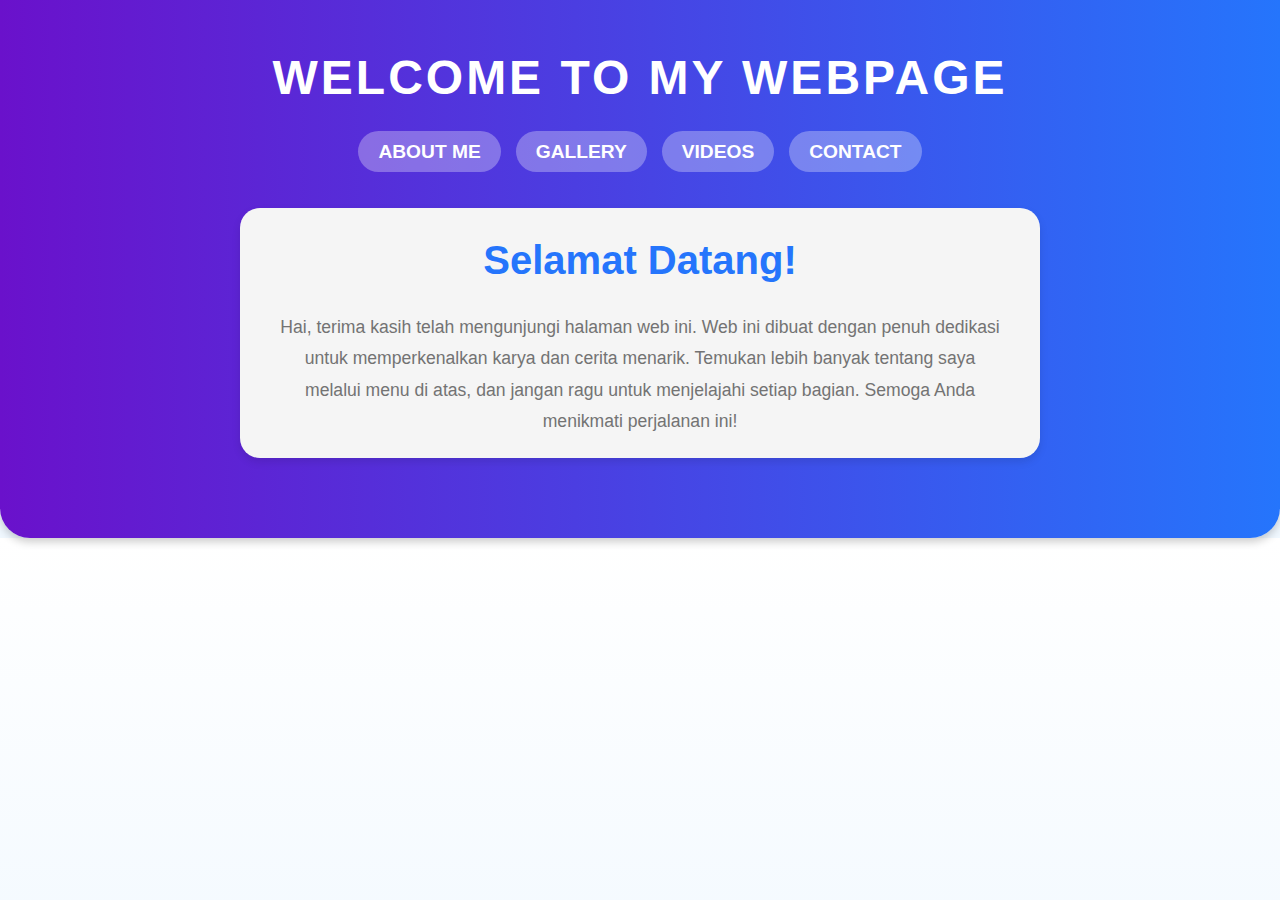
<file: husna 1/index.html>
<!DOCTYPE html>
<html lang="en">
<head>
    <meta charset="UTF-8">
    <meta name="viewport" content="width=device-width, initial-scale=1.0">
    <title>My Website</title>
    <link rel="stylesheet" href="styles.css">
</head>
<body>
    <header>
        <h1>Welcome to My Webpage</h1>
        <nav>
            <ul>
                <li><a href="about.html">About Me</a></li>
                <li><a href="gallery.html">Gallery</a></li>
                <li><a href="videos.html">Videos</a></li>
                <li><a href="contact.html">Contact</a></li>
            </ul>
            </nav>
            <div class="introduction">
                <h2>Selamat Datang!</h2>
                <p>
                    Hai, terima kasih telah mengunjungi halaman web ini. Web ini dibuat dengan penuh 
                    dedikasi untuk memperkenalkan karya dan cerita menarik. Temukan lebih banyak 
                    tentang saya melalui menu di atas, dan jangan ragu untuk menjelajahi setiap 
                    bagian. Semoga Anda menikmati perjalanan ini!
                </p>
            </div>            
    </header>
    <script src="script.js" defer></script>
</body>
</html>
</file>
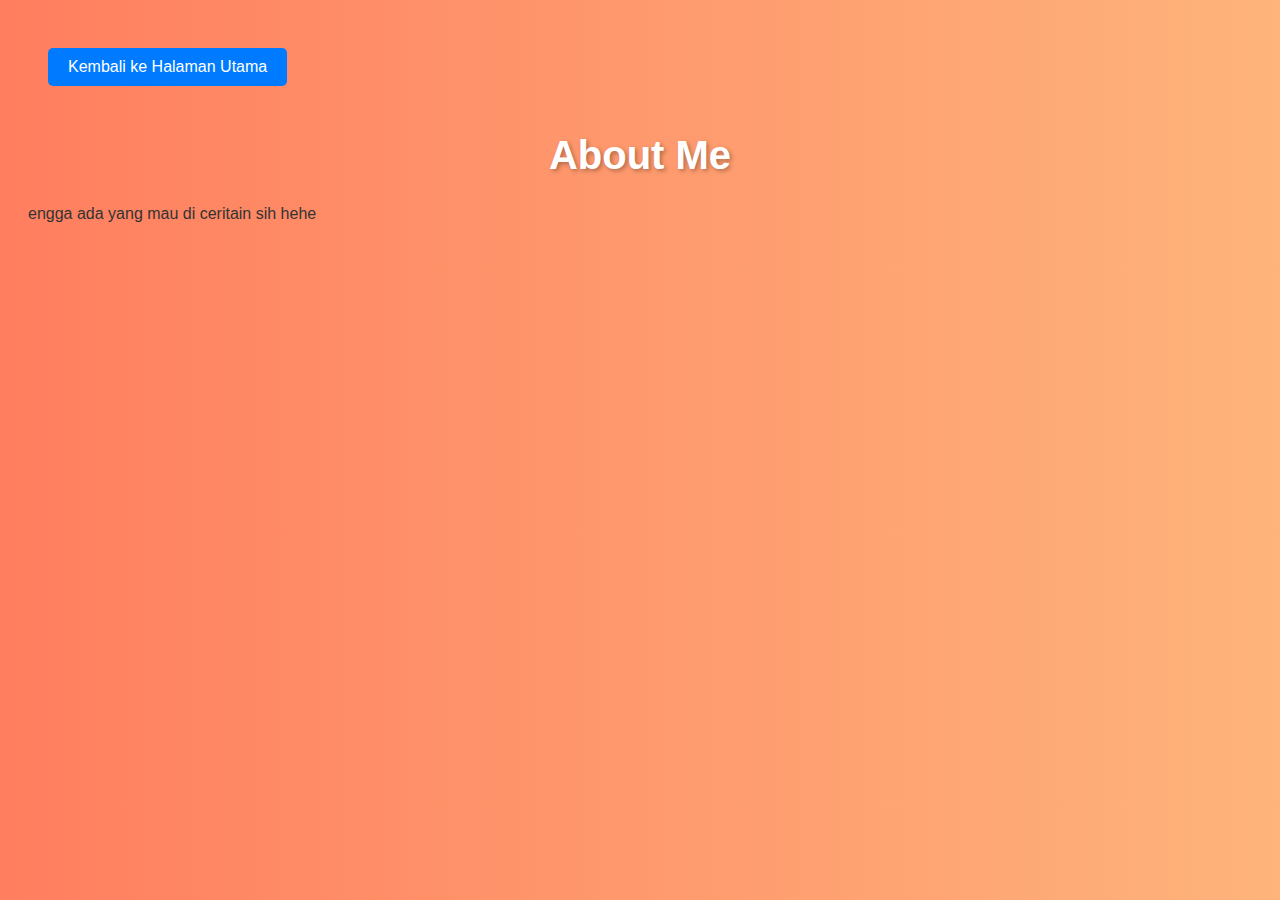
<file: husna 1/about.html>
<!DOCTYPE html>
<html lang="en">
<head>
    <meta charset="UTF-8">
    <meta name="viewport" content="width=device-width, initial-scale=1.0">
    <title>About Me</title>
    <link rel="stylesheet" href="about.css">
</head>
<body>
    <a href="index.html" class="back-button">Kembali ke Halaman Utama</a>
    <header>
        <h1>About Me</h1>
    </header>
    <main>
        <p>engga ada yang mau di ceritain sih hehe</p>
    </main>
    <script src="script.js" defer></script>
</body>
</html>
</file>
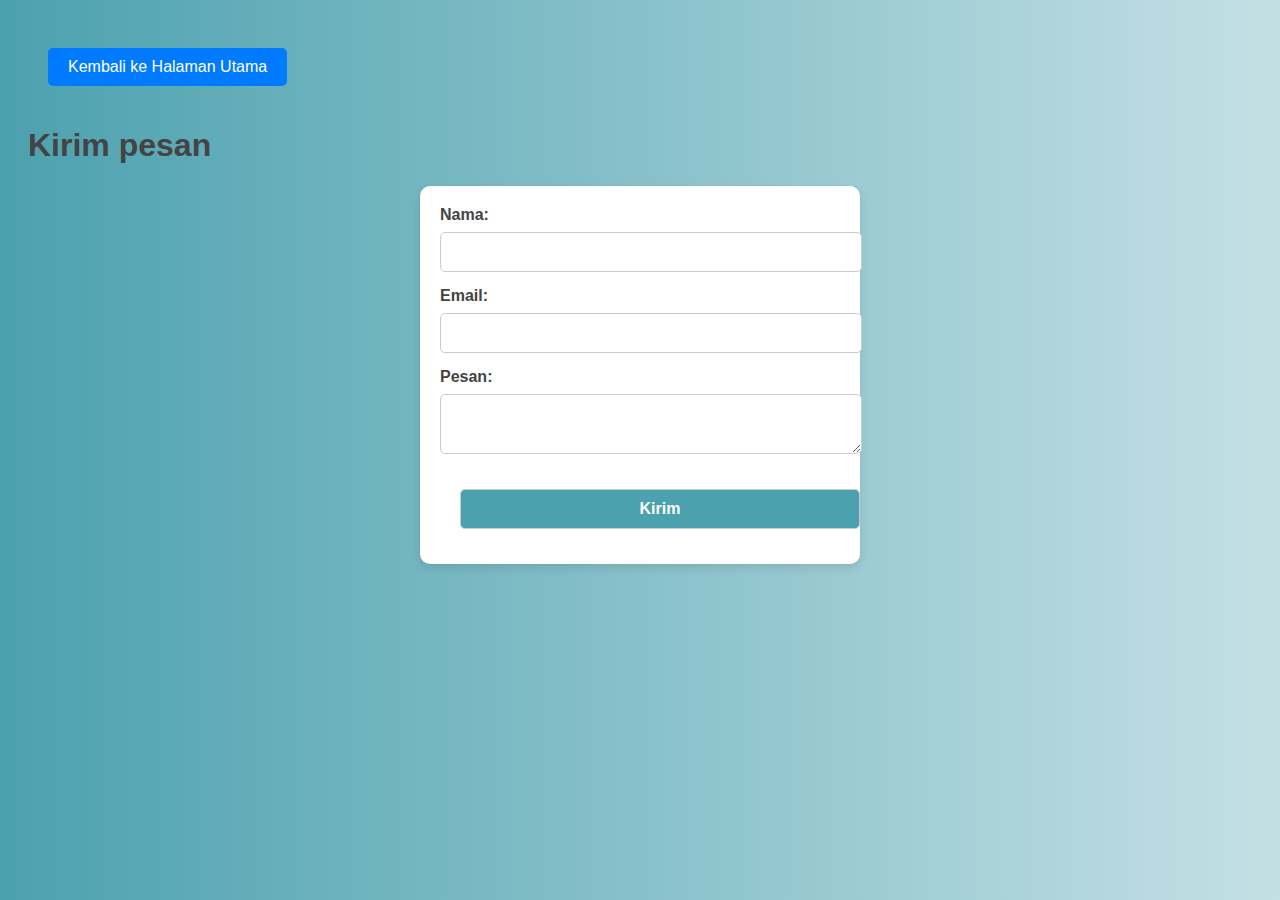
<file: husna 1/contact.html>
<!DOCTYPE html>
<html lang="en">
<head>
    <meta charset="UTF-8">
    <meta name="viewport" content="width=device-width, initial-scale=1.0">
    <title>Contact Me</title>
    <link rel="stylesheet" href="contact.css">
</head>
<body>
    <a href="index.html" class="back-button">Kembali ke Halaman Utama</a>
    <header>
        <h1>Kirim pesan</h1>
    </header>
    <main>
        <form id="contact-form" action="http://localhost:3000/submit-form" method="POST">
            <label for="contact-name">Nama:</label>
            <input type="text" id="contact-name" name="name">
            <label for="contact-email">Email:</label>
            <input type="email" id="contact-email" name="email">
            <label for="contact-message">Pesan:</label>
            <textarea id="contact-message" name="message"></textarea>
            <button type="submit">Kirim</button>
        </form>
    </main>
    <script src="script.js" defer></script>
</body>
</html>
</file>
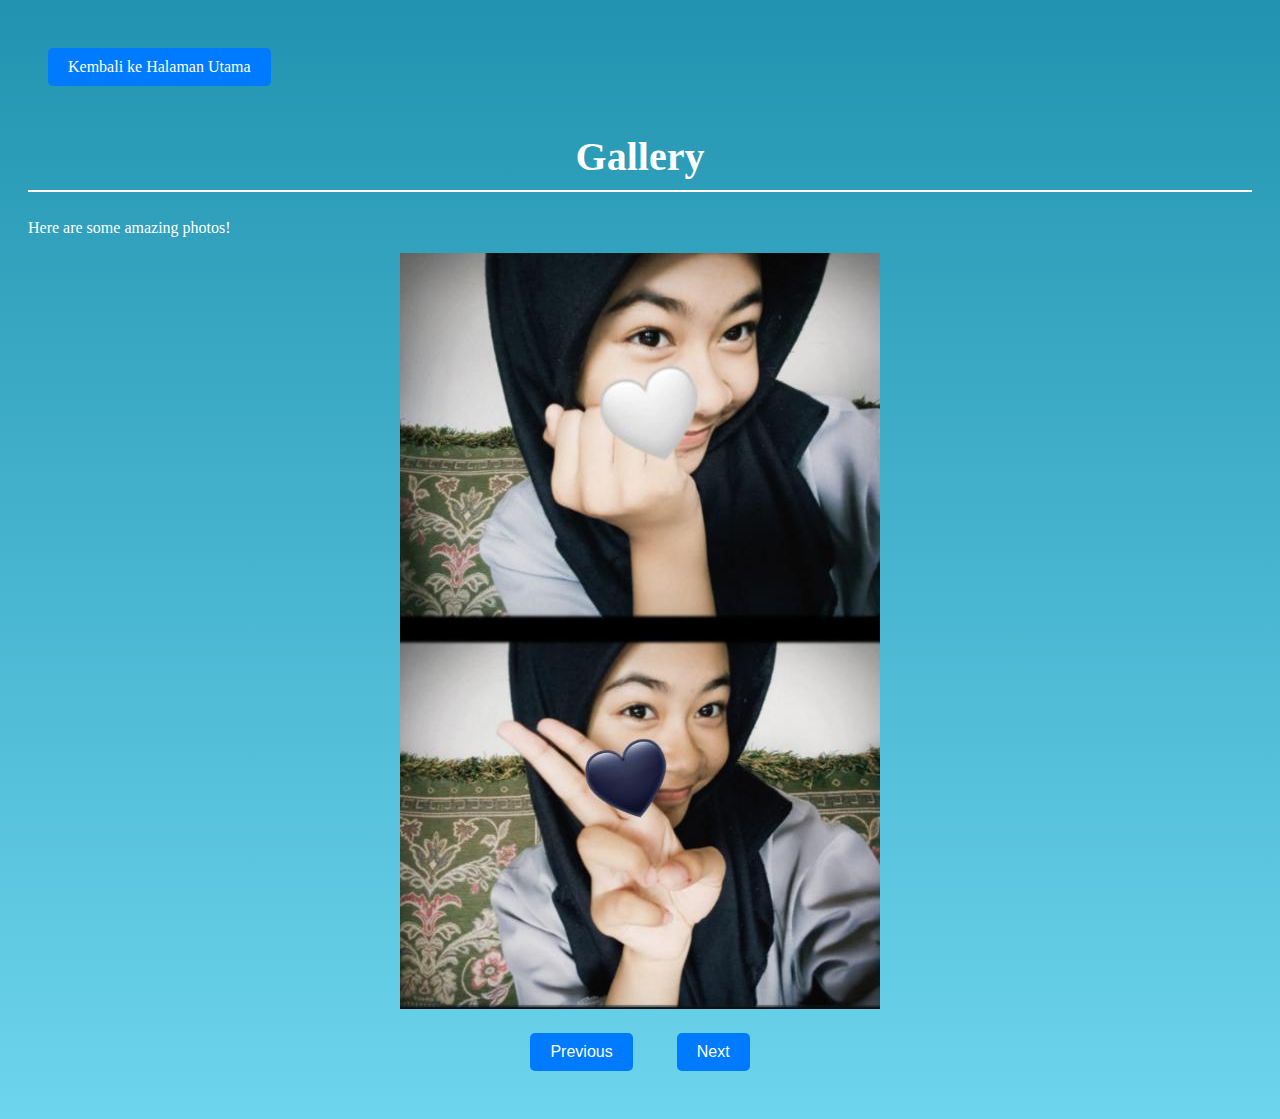
<file: husna 1/gallery.html>
<!DOCTYPE html>
<html lang="en">
<head>
    <meta charset="UTF-8">
    <meta name="viewport" content="width=device-width, initial-scale=1.0">
    <title>Gallery</title>
    <link rel="stylesheet" href="gallery.css">
</head>
<body>
    <a href="index.html" class="back-button">Kembali ke Halaman Utama</a>
    <header>
        <h1>Gallery</h1>
    </header>
    <main>
        <p>Here are some amazing photos!</p>
        <div class="gallery">
            <div class="gallery-slide"><img src="husna 1.jpeg" alt="Photo 1"></div>
            <div class="gallery-slide"><img src="husna 2.jpeg" alt="Photo 2"></div>
            <div class="gallery-slide"><img src="husna 3.jpeg" alt="Photo 3"></div>
            <div class="gallery-slide"><img src="husna 4.jpeg" alt="Photo 4"></div>
            <div class="gallery-slide"><img src="husna 5.jpeg" alt="Photo 5"></div>
            <div class="gallery-slide"><img src="husna 6.jpeg" alt="Photo 6"></div>
            <div class="gallery-slide"><img src="husna 7.jpeg" alt="Photo 7"></div>
            <div class="gallery-slide"><img src="husna 8.jpeg" alt="Photo 8"></div>
            <div class="gallery-slide"><img src="husna 9.jpeg" alt="Photo 9"></div>
            <div class="gallery-slide"><img src="husna 10.jpeg" alt="Photo 10"></div>
            <button onclick="prevSlide()">Previous</button>
            <button onclick="nextSlide()">Next</button>
        </div>
        
    </main>
    <script src="script.js" defer></script>
</body>
</html>
</file>
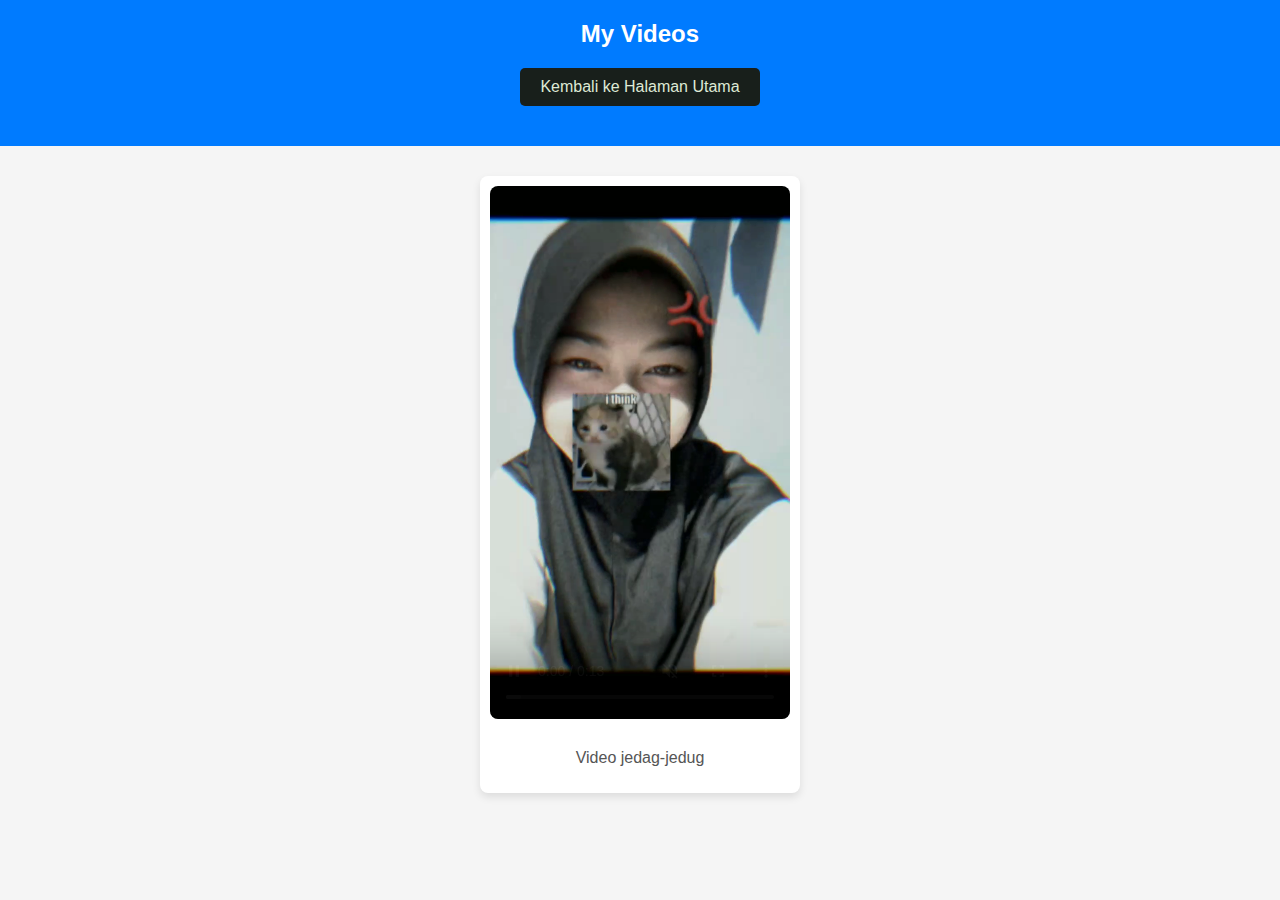
<file: husna 1/videos.html>
<!DOCTYPE html>
<html lang="en">
<head>
    <meta charset="UTF-8">
    <meta name="viewport" content="width=device-width, initial-scale=1.0">
    <title>Videos</title>
    <link rel="stylesheet" href="videos.css">
</head>
<body>
    <header>
        <h1>My Videos</h1>
        <a href="index.html" class="back-button">Kembali ke Halaman Utama</a>
    </header>
    <main>
        <div class="video-container">
            <!-- Video 1 -->
            <div class="video-item">
                <video src="husnaw.mp4" controls autoplay muted></video>
                <p>Video jedag-jedug</p>
            </div>
        </div>
    </main>
    <script src="script.js" defer></script>
</body>
</html>
</file>
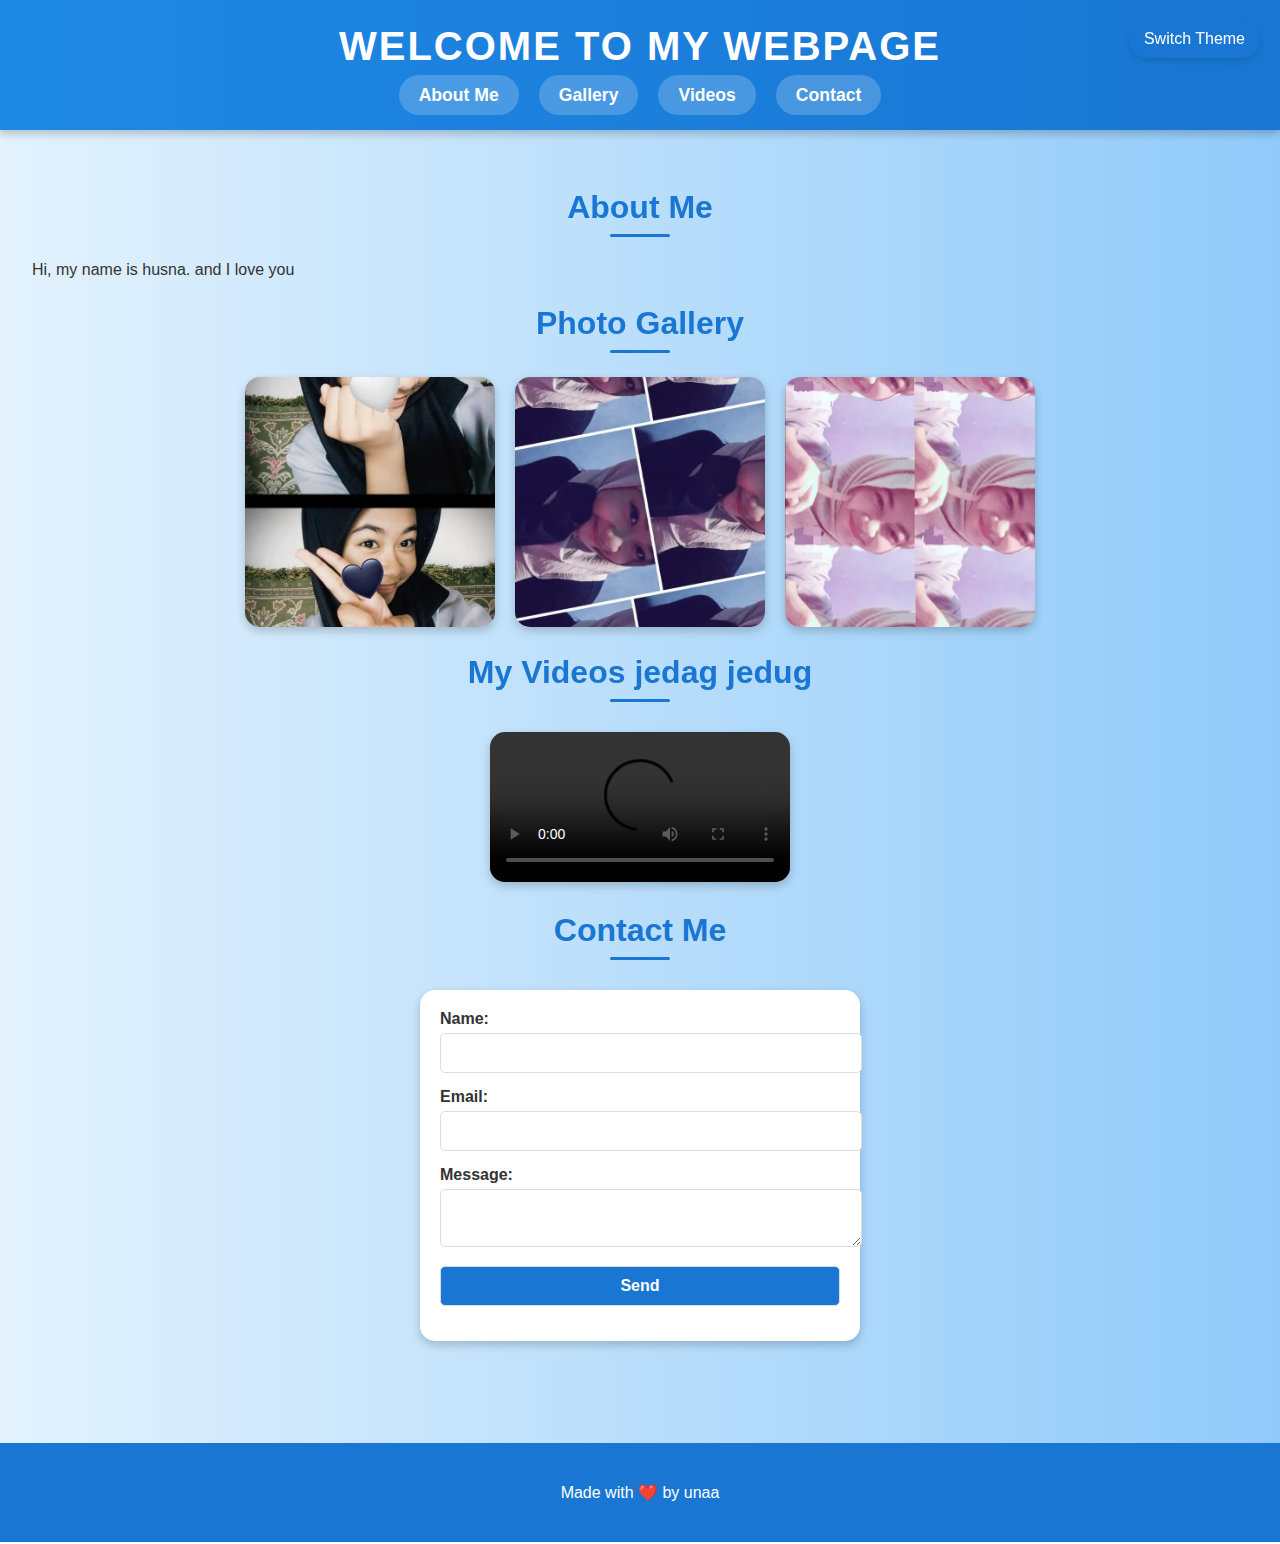
<file: una 1/Rima.html>
<!DOCTYPE html>
<html lang="en">
<head>
    <meta charset="UTF-8">
    <meta name="viewport" content="width=device-width, initial-scale=1.0">
    <title>My website </title>
    <link rel="stylesheet" href="Husna.css">
</head>
<body>
    <header>
        <h1>Welcome to my webpage</h1>
        <nav>
            <ul>
                <li><a href="#about">About Me</a></li>
                <li><a href="#gallery">Gallery</a></li>
                <li><a href="#videos">Videos</a></li>
                <li><a href="#contact">Contact</a></li>
            </ul>
        </nav>
    </header>
    <button id="theme-toggle">Switch Theme</button>
    <main>
        <section id="about">
            <h2>About Me</h2>
            <p>Hi, my name is husna. and I love you</p>
        </section>
        <section id="gallery">
            <h2>Photo Gallery</h2>
            <div class="carousel">
                <img src="husna 1.jpeg" alt="Photo 1">
                <img src="husna 2.jpeg" alt="Photo 2">
                <img src="husna 4.jpeg" alt="Photo 3">
            </div>
        </section>
        <section id="videos">
            <h2>My Videos jedag jedug</h2>
            <video class="custom_video" controls >
                <source src="C:/Users/Abdi/OneDrive/Desktop/Rima%20husna/husnaw.mp4" type="video/mp4">
                Your browser does not support the video tag.
            </video>            
        </section>
        <section id="contact">
            <h2>Contact Me</h2>
            <form>
                <label for="name">Name:</label>
                <input type="text" id="name" name="name" required>
                <label for="email">Email:</label>
                <input type="email" id="email" name="email" required>
                <label for="message">Message:</label>
                <textarea id="message" name="message" required></textarea>
                <button type="submit">Send</button>
            </form>
        </section>
    </main>
    <footer>
        <p>Made with ❤️ by unaa </p>
    </footer>
    <script src="hana.js"></script>
</body>
</html>
</file>
<file: husna 1/about.css>
body {
    background: linear-gradient(to right, #ff7e5f, #feb47b);
    font-family: 'Arial', sans-serif;
    color: #333;
    padding: 20px;
}

header h1 {
    font-size: 2.5em;
    text-align: center;
    color: #fff;
    text-shadow: 2px 2px 4px rgba(0, 0, 0, 0.3);
}

button, .back-button {
    display: inline-block;
    padding: 10px 20px;
    margin: 20px;
    font-size: 16px;
    color: white;
    background-color: #007BFF;
    border: none;
    border-radius: 5px;
    text-decoration: none;
    cursor: pointer;
    transition: background-color 0.3s ease;
}

button:hover, .back-button:hover {
    background-color: #0056b3;
}

button:active, .back-button:active {
    background-color: #003f7f;
}
</file>
<file: husna 1/contact.css>
body {
    background: linear-gradient(to right, #4ca1af, #c4e0e5);
    font-family: 'Helvetica', sans-serif;
    color: #444;
    padding: 20px;
}

form {
    max-width: 400px;
    margin: auto;
    background: #fff;
    padding: 20px;
    border-radius: 10px;
    box-shadow: 0 4px 10px rgba(0, 0, 0, 0.1);
    display: flex;
    flex-direction: column;
}

form label {
    display: block;
    margin-bottom: 8px;
    font-weight: bold;
}

form input, form textarea, form button {
    width: 100%;
    padding: 10px;
    margin-bottom: 15px;
    border-radius: 5px;
    border: 1px solid #ccc;
    font-size: 16px;
}

form button {
    background: #4ca1af;
    color: #fff;
    font-weight: bold;
    cursor: pointer;
    transition: background-color 0.3s ease;
}

form button:hover {
    background-color: #0056b3;
}

form button:active {
    background-color: #003f7f;
}

button, .back-button {
    display: inline-block;
    padding: 10px 20px;
    margin: 20px;
    font-size: 16px;
    color: white;
    background-color: #007BFF;
    border: none;
    border-radius: 5px;
    text-decoration: none;
    cursor: pointer;
    transition: background-color 0.3s ease;
}

button:hover, .back-button:hover {
    background-color: #0056b3;
}

button:active, .back-button:active {
    background-color: #003f7f;
}
</file>
<file: husna 1/gallery.css>
body {
    background: linear-gradient(to bottom, #2193b0, #6dd5ed);
    font-family: 'Georgia', serif;
    color: #fff;
    padding: 20px;
}

header h1 {
    font-size: 2.5em;
    text-align: center;
    border-bottom: 2px solid #fff;
    padding-bottom: 10px;
}

button, .back-button {
    display: inline-block;
    padding: 10px 20px;
    margin: 20px;
    font-size: 16px;
    color: white;
    background-color: #007BFF;
    border: none;
    border-radius: 5px;
    text-decoration: none;
    cursor: pointer;
    transition: background-color 0.3s ease;
}

button:hover, .back-button:hover {
    background-color: #0056b3;
}

button:active, .back-button:active {
    background-color: #003f7f;
}

/* Galeri */
.gallery {
    text-align: center;
}
.gallery-slide {
    display: none;
}
.gallery-slide img {
    max-width: 100%;
    height: auto;
}
</file>
<file: husna 1/videos.css>
/* Gaya Umum */
body {
    font-family: Arial, sans-serif;
    margin: 0;
    padding: 0;
    background-color: #f5f5f5;
    color: #333;
}

/* Header */
header {
    background-color: #007BFF;
    color: white;
    padding: 20px 10px;
    text-align: center;
}

header h1 {
    margin: 0;
    font-size: 24px;
}

nav {
    margin-top: 10px;
}

nav a {
    color: white;
    text-decoration: none;
    margin: 0 10px;
    font-size: 18px;
}

nav a:hover {
    text-decoration: underline;
}

/* Kontainer Video */
.video-container {
    display: flex;
    flex-wrap: wrap;
    justify-content: center;
    gap: 20px;
    margin: 20px auto;
    max-width: 1200px;
    padding: 10px;
}

.video-item {
    background: white;
    padding: 10px;
    border-radius: 8px;
    box-shadow: 0 4px 8px rgba(0, 0, 0, 0.1);
    text-align: center;
    width: 300px;
}

.video-item video {
    width: 100%;
    height: auto;
    border-radius: 8px;
    margin-bottom: 10px;
}

.video-item p {
    font-size: 16px;
    color: #555;
}

/* Footer */
footer {
    background-color: #007BFF;
    color: white;
    text-align: center;
    padding: 10px 0;
    position: relative;
    bottom: 0;
    width: 100%;
}

button, .back-button {
    display: inline-block;
    padding: 10px 20px;
    margin: 20px;
    font-size: 16px;
    color: rgb(222, 233, 213);
    background-color: #181f1b;
    border: none;
    border-radius: 5px;
    text-decoration: none;
    cursor: pointer;
    transition: background-color 0.3s ease;
}

button:hover, .back-button:hover {
    background-color: #d3e7e7;
}

button:active, .back-button:active {
    background-color: #1c2122;
}
</file>
<file: una 1/Husna.css>
/* styles.css */
body {
    font-family: 'Poppins', sans-serif;
    margin: 0;
    padding: 0;
    background: linear-gradient(to right, #e3f2fd, #90caf9);
    color: #333;
    transition: all 0.3s ease-in-out;
}

header {
    background: linear-gradient(to right, #1e88e5, #1976d2);
    color: white;
    padding: 1.5rem 0;
    text-align: center;
    box-shadow: 0 4px 8px rgba(0, 0, 0, 0.2);
}

header h1 {
    margin: 0;
    font-size: 2.5rem;
    text-transform: uppercase;
    letter-spacing: 2px;
}

header nav ul {
    list-style: none;
    padding: 0;
    margin: 1rem 0 0;
    display: flex;
    justify-content: center;
    gap: 20px;
}

header nav ul li a {
    color: white;
    text-decoration: none;
    font-size: 1.1rem;
    font-weight: bold;
    padding: 10px 20px;
    border-radius: 50px;
    background: rgba(255, 255, 255, 0.2);
    transition: all 0.3s;
}

header nav ul li a:hover {
    background: white;
    color: #1976d2;
}

button#theme-toggle {
    position: fixed;
    top: 20px;
    right: 20px;
    background: #1976d2;
    color: white;
    border: none;
    padding: 10px 15px;
    border-radius: 50px;
    cursor: pointer;
    font-size: 1rem;
    box-shadow: 0 4px 6px rgba(0, 0, 0, 0.1);
    transition: background 0.3s;
}

button#theme-toggle:hover {
    background: #1565c0;
}

main {
    padding: 2rem;
}

h2 {
    color: #1976d2;
    text-align: center;
    font-size: 2rem;
    margin-bottom: 1.5rem;
    position: relative;
}

h2::after {
    content: '';
    display: block;
    width: 60px;
    height: 3px;
    background: #1976d2;
    margin: 0.5rem auto;
    border-radius: 50px;
}

.carousel {
    display: flex;
    gap: 20px;
    justify-content: center;
    align-items: center;
    margin: 20px 0;
}

.carousel img {
    width: 250px;
    height: 250px;
    object-fit: cover;
    border-radius: 15px;
    box-shadow: 0 4px 10px rgba(0, 0, 0, 0.2);
    transition: transform 0.3s, box-shadow 0.3s;
}

.carousel img:hover {
    transform: scale(1.05);
    box-shadow: 0 8px 20px rgba(0, 0, 0, 0.3);
}

video {
    display: block;
    margin: 30px auto;
    max-width: 80%;
    border-radius: 15px;
    box-shadow: 0 4px 10px rgba(0, 0, 0, 0.2);
}

form {
    max-width: 400px;
    margin: 30px auto;
    background: white;
    padding: 20px;
    border-radius: 15px;
    box-shadow: 0 4px 10px rgba(0, 0, 0, 0.2);
}

form label {
    font-weight: bold;
    display: block;
    margin-bottom: 5px;
}

form input, form textarea, form button {
    width: 100%;
    padding: 10px;
    margin-bottom: 15px;
    border-radius: 5px;
    border: 1px solid #ddd;
    font-size: 1rem;
}

form button {
    background: #1976d2;
    color: white;
    font-weight: bold;
    cursor: pointer;
    transition: background 0.3s;
}

form button:hover {
    background: #1565c0;
}

footer {
    text-align: center;
    padding: 1.5rem;
    background: #1976d2;
    color: white;
    margin-top: 40px;
}

/* Dark mode */
body.dark-mode {
    background: linear-gradient(to right, #212121, #424242);
    color: #e0e0e0;
}

body.dark-mode header, body.dark-mode footer {
    background: #1e1e1e;
}

body.dark-mode button#theme-toggle {
    background: #424242;
}

.custom-video {
    width: 100%; /* Sesuai dengan lebar kontainer */
    max-width: 600px; /* Batas maksimum */
    height: auto; /* Sesuaikan tinggi secara otomatis */
}
</file>
<file: husna 1/styles.css>
/* Reset */
* {
    margin: 0;
    padding: 0;
    box-sizing: border-box;
}

body {
    font-family: 'Poppins', sans-serif;
    background: linear-gradient(to bottom, #ffffff, #f0f8ff);
    color: #333;
    line-height: 1.6;
    overflow-x: hidden;
}

/* Header Styling */
header {
    background: linear-gradient(90deg, #6a11cb, #2575fc);
    color: #fff;
    padding: 40px 20px;
    text-align: center;
    box-shadow: 0 4px 8px rgba(0, 0, 0, 0.2);
    border-bottom-left-radius: 30px;
    border-bottom-right-radius: 30px;
}

header h1 {
    font-size: 3rem;
    margin-bottom: 10px;
    text-transform: uppercase;
    letter-spacing: 3px;
    animation: fadeIn 2s ease-in-out;
}

header p {
    font-size: 1.2rem;
    opacity: 0.9;
    animation: fadeIn 3s ease-in-out;
}

/* Styling untuk <nav> */
nav {
    margin-top: 20px;
    display: flex;
    justify-content: center;
}

nav ul {
    list-style: none; /* Hilangkan bullet point dari <ul> */
    padding: 0;
    margin: 0;
    display: flex; /* Atur sebagai flexbox */
    gap: 15px; /* Jarak antar elemen <li> */
}

nav li {
    display: inline-block; /* Agar elemen terlihat horizontal */
}

nav a {
    text-decoration: none;
    color: #fff;
    font-size: 1.2rem;
    padding: 10px 20px;
    background: rgba(255, 255, 255, 0.3);
    border-radius: 25px;
    transition: all 0.3s ease-in-out;
    font-weight: bold;
    text-transform: uppercase;
}

nav a:hover {
    background: #fff;
    color: #6a11cb;
    transform: scale(1.1);
}

/* Introduction Section */
.introduction {
    margin: 40px auto;
    text-align: center;
    padding: 20px 40px;
    max-width: 800px;
    border-radius: 20px;
    background: #f5f5f5;
    box-shadow: 0 4px 8px rgba(0, 0, 0, 0.1);
    animation: slideIn 2s ease-in-out;
}

.introduction h2 {
    font-size: 2.5rem;
    color: #2575fc;
    margin-bottom: 20px;
    text-transform: capitalize;
}

.introduction p {
    font-size: 1.1rem;
    color: #666;
    line-height: 1.8;
}

/* Footer Styling */
footer {
    background: #333;
    color: #fff;
    padding: 20px 0;
    text-align: center;
    font-size: 0.9rem;
}

footer p {
    opacity: 0.7;
}

/* Keyframes for Animation */
@keyframes fadeIn {
    from {
        opacity: 0;
    }
    to {
        opacity: 1;
    }
}

@keyframes slideIn {
    from {
        transform: translateY(50px);
        opacity: 0;
    }
    to {
        transform: translateY(0);
        opacity: 1;
    }
}
</file>
